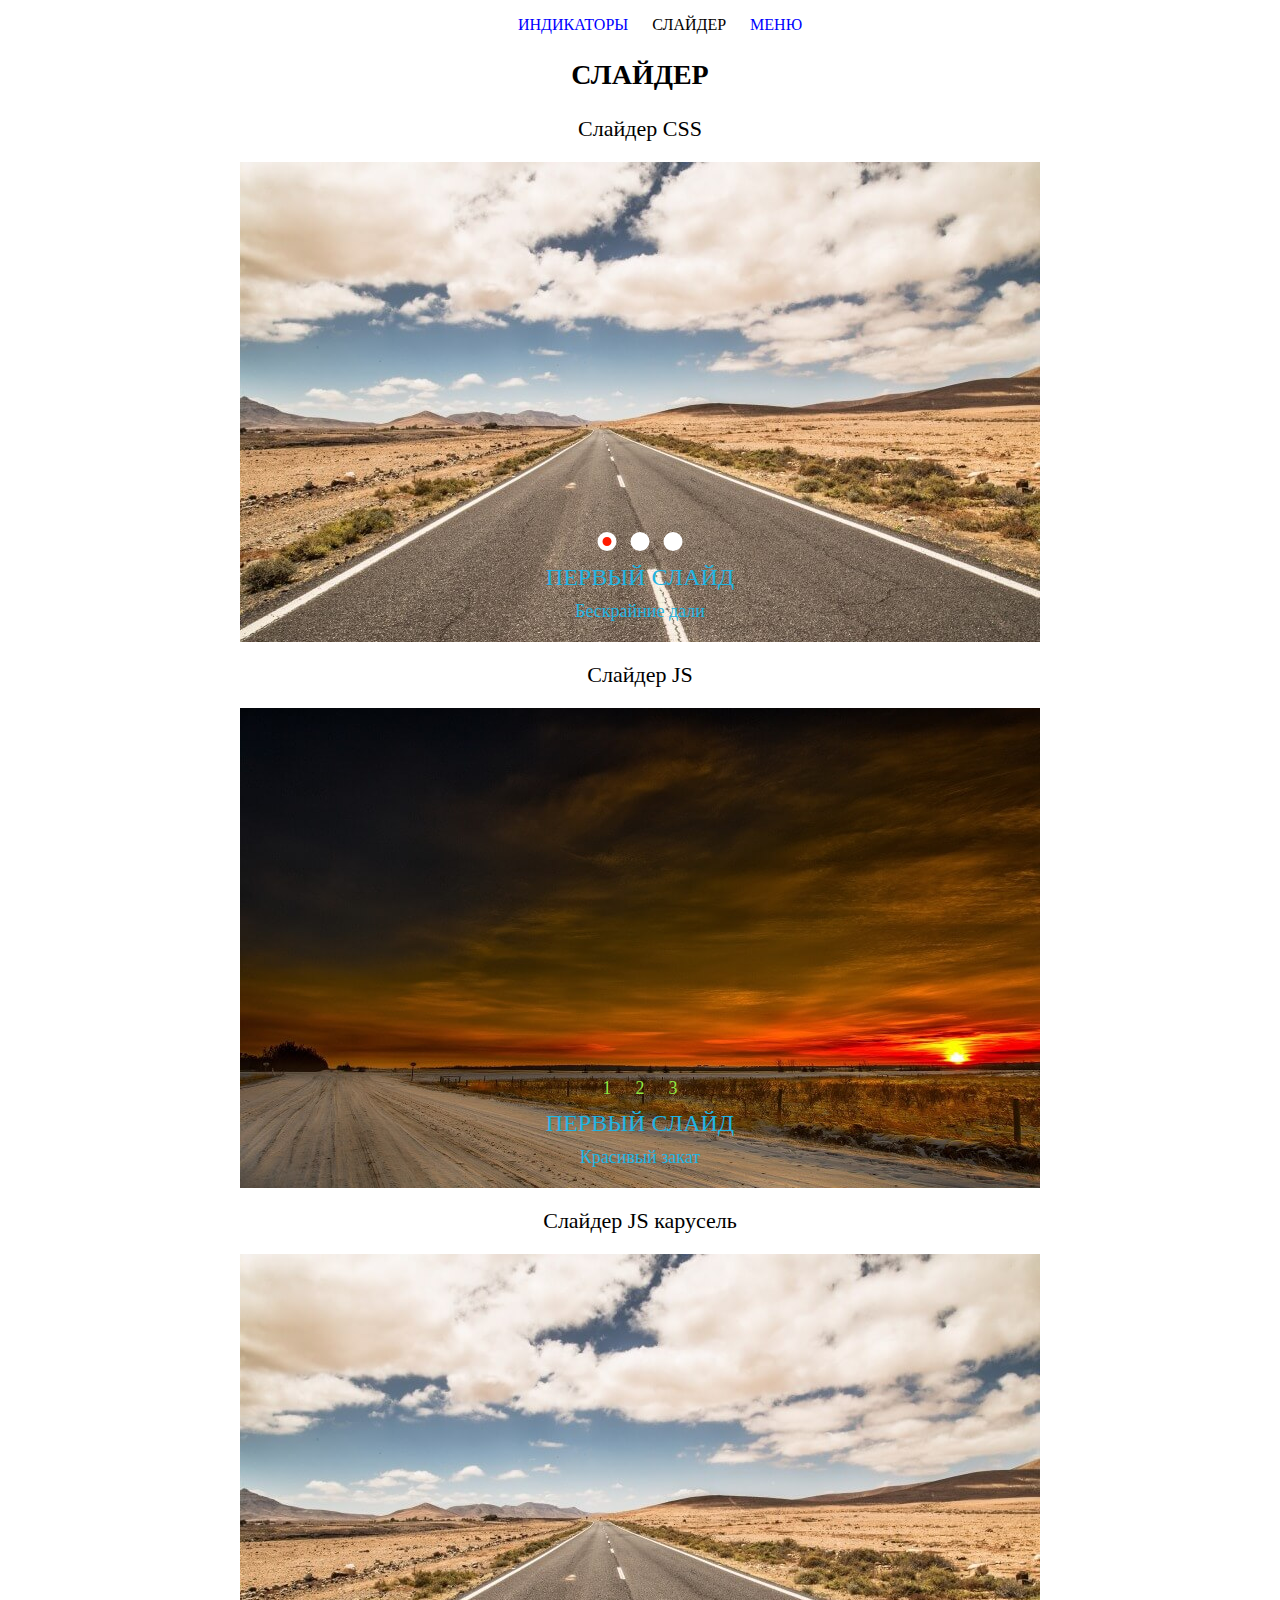
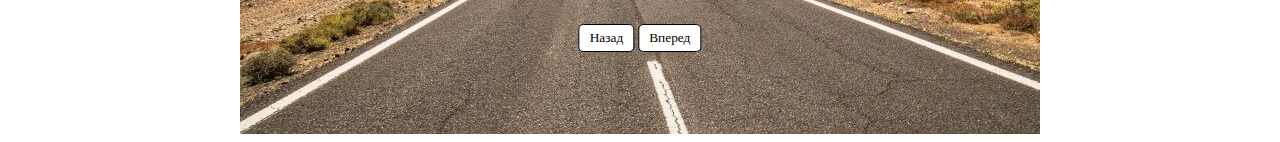
<file: slider.html>
<!DOCTYPE html>
<html lang="ru">
<head>
  <meta charset="utf-8">
  <title>Слайдер CSS</title>
  <link href="css/style.css" rel="stylesheet">
</head>
<body>
  
  <header class="header">
    <ul class="header-menu">
      <li class="header-item"><a class="header-link" href="index.html">Индикаторы</a></li>
      <li class="header-item"><a class="header-link header-link--active" href="#">Слайдер</a></li>
      <li class="header-item"><a class="header-link" href="menu.html">Меню</a></li>
    </ul>
  </header>
  
  <h1>Слайдер</h1>
  <div class="subtitle">Слайдер CSS</div>
      
  <div class="sliders">
    <input class="sliders-input" type="radio" id="btn1" name="toggle" checked> 
    <input class="sliders-input" type="radio" id="btn2" name="toggle"> 
    <input class="sliders-input" type="radio" id="btn3" name="toggle"> 
    <div class="sliders-control">
      <label class="sliders-label" for="btn1"></label>
      <label class="sliders-label" for="btn2"></label>
      <label class="sliders-label" for="btn3"></label>
    </div>
    <div class="slider-container">
      <div class="slider slider--first">
        <h3 class="slider-title">Первый слайд</h3>
        <p class="slider-text">Бескрайние дали</p>
      </div>

      <div class="slider slider--second">
        <h3 class="slider-title">Второй слайд</h3>
        <p class="slider-text">Осень у дороги</p>
      </div>

      <div class="slider slider--third">
        <h3 class="slider-title">Третий слайд</h3>
        <p class="slider-text">Таинственный лес</p>
      </div>
    </div>
  </div>
  
  <div class="subtitle">Слайдер JS</div>
  <div class="sliders sliders--js">
    <div class="sliders-control">
      <div class="control" onclick="slider1()">1</div>
      <div class="control" onclick="slider2()">2</div>
      <div class="control" onclick="slider3()">3</div>
    </div>
    <div class="slider-container">
      <div class="slider slider2 slider--first2">
        <h3 class="slider-title">Первый слайд</h3>
        <p class="slider-text">Красивый закат</p>
      </div>

      <div class="slider slider2 slider--second2">
        <h3 class="slider-title">Второй слайд</h3>
        <p class="slider-text">Тучи в поле</p>
      </div>

      <div class="slider slider2 slider--third2">
        <h3 class="slider-title">Третий слайд</h3>
        <p class="slider-text">Лесной восход</p>
      </div>
    </div>
  </div>
  
  <div class="subtitle">Слайдер JS карусель</div>
  <div class="sliders sliders--karusel">
    <div class="sliders-control">
      <button class="btn btn--prev">Назад</button>
      <button class="btn btn--next">Вперед</button>
    </div>
    <div class="slider-container slider-container--karusel">
      <img class="slider-img slider-img__show" src="img/slider1.jpg" width="800" height="480" alt="Slider1">
      <img class="slider-img" src="img/slider2.jpg" width="800" height="480" alt="Slider2">
      <img class="slider-img" src="img/slider3.jpg" width="800" height="480" alt="Slider3">
      <img class="slider-img" src="img/slider4.jpg" width="800" height="480" alt="Slider4">
      <img class="slider-img" src="img/slider5.jpg" width="800" height="480" alt="Slider5">
      <img class="slider-img" src="img/slider6.jpg" width="800" height="480" alt="Slider6">
      <img class="slider-img" src="img/slider7.jpg" width="800" height="480" alt="Slider7">
      <img class="slider-img" src="img/slider8.jpg" width="800" height="480" alt="Slider8">
    </div>
  </div>
  
  <script src="js/main.js"></script>
  
</body>
</html>
</file>
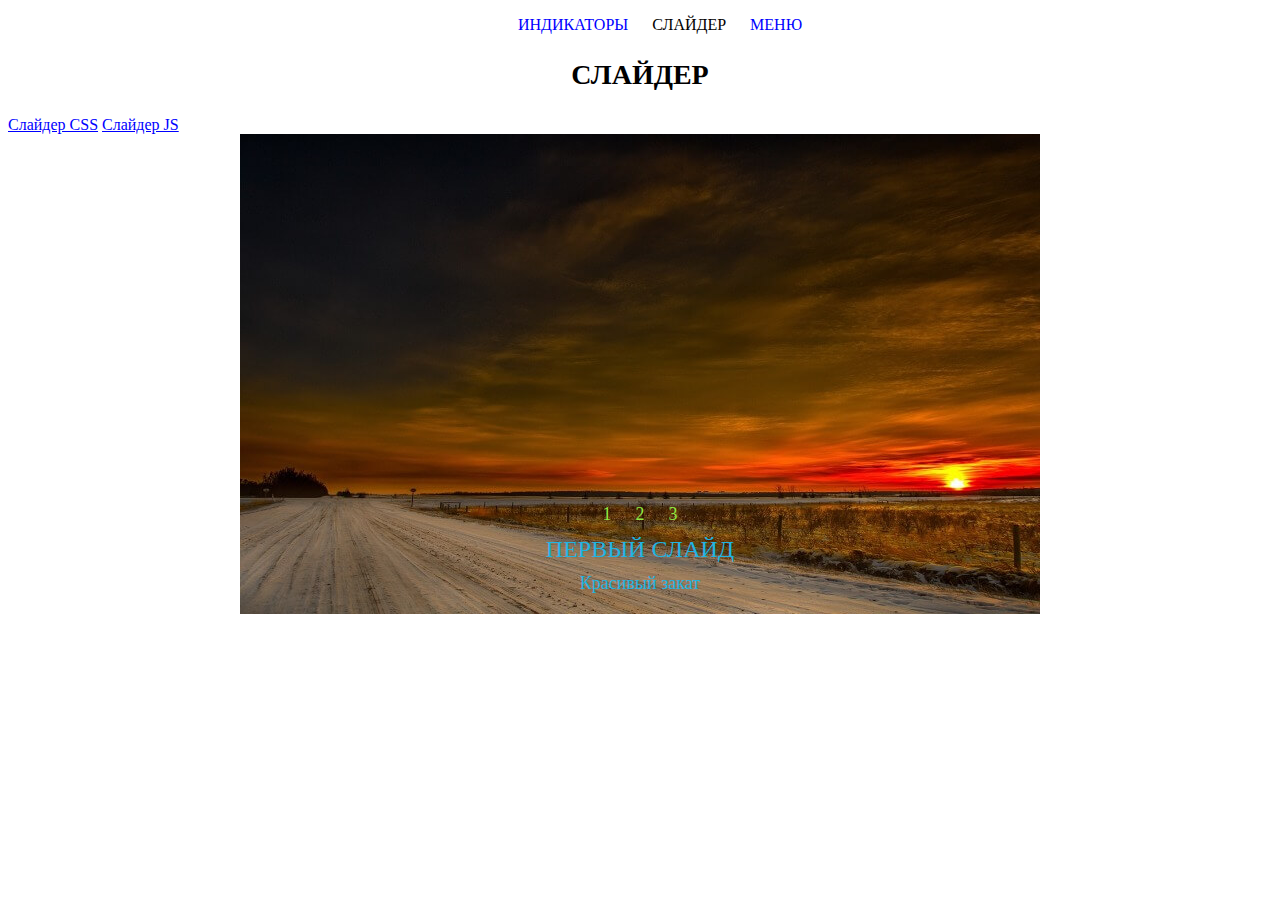
<file: sliderjs.html>
<!DOCTYPE html>
<html lang="ru">
  <head>
    <meta charset="utf-8">
    <title>Слайдер JS</title>
    <link href="css/style.css" rel="stylesheet">
  </head>
  <body>
    
    <header class="header">
    <ul class="header-menu">
      <li class="header-item"><a class="header-link" href="index.html">Индикаторы</a></li>
      <li class="header-item"><a class="header-link header-link--active" href="#">Слайдер</a></li>
      <li class="header-item"><a class="header-link" href="menu.html">Меню</a></li>
    </ul>
  </header>
    
    <h1>Слайдер</h1>
    <div class="main">
      <a class="main-link" href="slider.html">Слайдер CSS</a>
      <a class="main-link main-link--active" href="#">Слайдер JS</a>
    </div>
      
    <div class="sliders">
      <div class="sliders-control">
        <div class="control" onclick="slider1()">1</div>
        <div class="control" onclick="slider2()">2</div>
        <div class="control" onclick="slider3()">3</div>
      </div>
      <div class="slider-container">
        <div class="slider slider--first2">
          <h3 class="slider-title">Первый слайд</h3>
          <p class="slider-text">Красивый закат</p>
        </div>

        <div class="slider slider--second2">
          <h3 class="slider-title">Второй слайд</h3>
          <p class="slider-text">Тучи в поле</p>
        </div>

        <div class="slider slider--third2">
          <h3 class="slider-title">Третий слайд</h3>
          <p class="slider-text">Лесной восход</p>
        </div>
      </div>
    </div>
    
    <script src="js/main.js"></script>
  </body>
</html>
</file>
<file: css/style.css>
/* АНИМАЦИЯ */

@keyframes progressbar-1 {
  0%   {background-color: #d2ff52; width: 0%;}
  50%  {background-color: #42b539; width: 50%;}
  100% {background-color: #b8c6df; width: 100%;}
}

@keyframes progressbar-2 {
  0%   {width: 100%; background-position: 3px 0;}
  20%  {width: 100%; background-position: 6px 0;}
  40%  {width: 100%; background-position: 9px 0;}
  60%  {width: 100%; background-position: 12px 0;}
  80%  {width: 100%; background-position: 15px 0;}
  100% {width: 100%; background-position: 18px 0;}
}

@keyframes progressbar-3 {
  0%   {content: '0%';}
  10%  {content: '10%';}
  20%  {content: '20%';}
  30%  {content: '30%';}
  40%  {content: '40%';}
  50%  {content: '50%';}
  60%  {content: '60%';}
  70%  {content: '70%';}
  80%  {content: '80%';}
  90%  {content: '90%';}
  100% {content: '100%';}
}

/* ГЛОБАЛЬНЫЕ */

h1 {
  text-transform: uppercase;
  font-size: 28px;
  margin: 25px 0;
  text-align: center;
}

h2 {
  text-transform: uppercase;
  font-size: 22px;
  margin: 25px 0;
  text-align: center;
}

a {
  color: #0000ff;
}

/* HEADER */

.header-menu {
  text-align: center;
  list-style: none;
  text-transform: uppercase;
}

.header-item {
  display: inline-block;
  padding: 0 10px;
}

.header-link {
  text-decoration: none;
}

.header-link--active {
  color: #000000;
}

/* ИНДИКАТОРЫ */

.progressbar {
  width: 400px;
  padding: 10px 0;
  margin: 0 auto;
  background-color: #e5e5e5;
}

.progressbar-container {
  width: 200px;
  margin: 20px auto;
  padding: 10px;
  background-color: #000000;
  border-radius: 10px;
  color: #ffffff;
  text-align: center;
}

.progressbar-item {
  position: relative;
  width: 130px;
  height: 30px;
  margin: 10px auto 10px auto;
  background-color: #ffffff;
  cursor: pointer;
}

.progressbar-item::before {
  position: absolute;
  display: block;
  content: '';
  height: 100%;
}

.progressbar-item:hover::before {
  animation-play-state: paused;
}

.progressbar-item1::before {
  animation: progressbar-1 4s linear infinite alternate;
}

.progressbar-item2::before {
  background-image: url("../img/progressbar-1.png");
  animation: progressbar-2 .25s linear infinite;
}

.progressbar-item3 {
  width: 100px;
  height: 100px;
  border-radius: 50%;
  background-color: #cdeb8b;
}

.progressbar-item3::before {
  color: #ffffff;
  width: 20px;
  height: 20px;
  top: 50%;
  left: 50%;
  transform: translate(-10px, -10px);
  animation: progressbar-3 10s linear infinite;
}

/* СЛАЙДЕР */

.subtitle {
  margin: 20px;
  padding: 0 20px;
  font-size: 22px;
  text-align: center;
  text-decoration: none;
}

.sliders {
  position: relative;
  width: 800px;
  height: 480px;
  margin: 0 auto;
}

.sliders-input {
  display: none; /* скрываем переключатели */
}

.sliders-control {
  position: absolute;
  top: 370px;
  right: 50%;
  transform: translateX(50%); /* центровка кнопок вне зависимости от их количества */
}

.sliders-label {
  display: inline-block;
  margin: 0 5px;
  width: 9px;
  height: 9px;
  border-radius: 50%;
  border: 5px solid #ffffff; /* оформление активных кнопок */
  background-color: #ffffff;
  cursor: pointer;
}

#btn1:checked ~.sliders-control .sliders-label:nth-child(1),
#btn2:checked ~.sliders-control .sliders-label:nth-child(2),
#btn3:checked ~.sliders-control .sliders-label:nth-child(3) {
  background-color: #ff1a00;
}

.slider {
  width: 800px;
  height: 480px;
  display: flex;
  flex-direction: column;
  justify-content: flex-end;  /* оформляем все текстовые блоки снизу в центре для удобства */
  align-items: center;
  background-color: #f6f6f6;
}

.slider--first {
  background-image: url("../img/slider1.jpg");
  color: #21b4e2;
}

.slider--second {
  background-image: url("../img/slider2.jpg");
  color: #e5e696;
}

.slider--third {
  background-image: url("../img/slider3.jpg");
  color: #ffffff;
}

.slider--first2 {
  background-image: url("../img/slider4.jpg");
  color: #21b4e2;
}

.slider--second2 {
  background-image: url("../img/slider5.jpg");
  color: #e5e696;
}

.slider--third2 {
  background-image: url("../img/slider6.jpg");
  color: #ffffff;
}

.slider-title {
  margin: 0px;
  font-size: 24px;
  font-weight: 400;
  text-transform: uppercase;
}

.slider-text {
  font-size: 18px;
  margin: 10px 0 20px 0;
}

.slider {
  display: none; /* скрываем по умолчанию все слайдеры */
}

#btn1:checked ~ .slider-container .slider--first,
#btn2:checked ~ .slider-container .slider--second,
#btn3:checked ~ .slider-container .slider--third {
  display: flex;
}

/* Слайдер JS */

.control {
  display: inline-block;
  padding: 0 10px;
  cursor: pointer;
  font-size: 18px;
  color: #91e842 ;
}

.slider--first2 {
  display: flex;
}

/* JS Карусель  */

.slider-img {
  display: none;
}

.slider-img__show {
  display: block;
}

/* КНОПКА */

.btn {
  display: inline-block;
  padding: 5px 10px;
  background-color: #ffffff;
  border: 1px solid #000000;
  border-radius: 5px;
  cursor: pointer;
  font-family: "Georgia", serif;
}

/* МЕНЮ */

.menus {
  width: 800px;
  margin: 0 auto;
  text-align: center;
}

.menu,
.submenu {
  padding-left: 0;
  list-style: none;
}

.submenu {
  display: flex;
  flex-direction: column;
  display: none;
}

.submenu--show {
  display: flex;
}

.menu__item {
  vertical-align: top;
}

.submenu__item {
  outline: 1px solid #ffffff;
}

.menu__item,
.submenu__item {
  position: relative;
  display: inline-block;
  background-color: #a1dbff;
}

.menu__item:hover, 
.submenu__item:hover {
  background-color: #60abf8;
}

.menu__item::after {
  position: absolute;
  display: block;
  content: '';
  width: 8px;
  height: 8px;
  border: 1px solid #ffffff;
  top: 13px;
  right: 7px;
  border-top: none;
  border-right: none;
  transform: rotate(-45deg);
}

.menu__item:hover::after {
  transform: rotate(135deg);
  top: 17px;
}

.menu__link,
.submenu__link {
  width: 120px;
  display: inline-block;
  padding: 10px 25px;
  color: #000000;
  text-decoration: none;
  text-align: center;
}

.menu__item--disabled::after {
  display: none;                 /* убираем стрелку когда нет подменю */
}

/* Карусель-2 */

.slider-img2 {
  display: inline-block;
  margin: 0 10px;
  border-radius: 5px;
}

.sliders2 {
  margin: 0 auto;
  width: 510px;
  position: relative;
  overflow: hidden;
}

.slider-container--karusel2 {
  display: flex;
  transition: margin 2s;  /* плавный переход */ 
}

.btn2 {
  position: absolute;
  display: block;
  content: '';
  top: 50%;
  transform: translateY(-50%);
}

.btn--prev2 {
  left: 0;
}

.btn--next2 {
  right: 0;
}

.karusel-margin1 {
  margin-left: -510px;
}

.karusel-margin2 {
  margin-left: -1020px;
}
</file>
